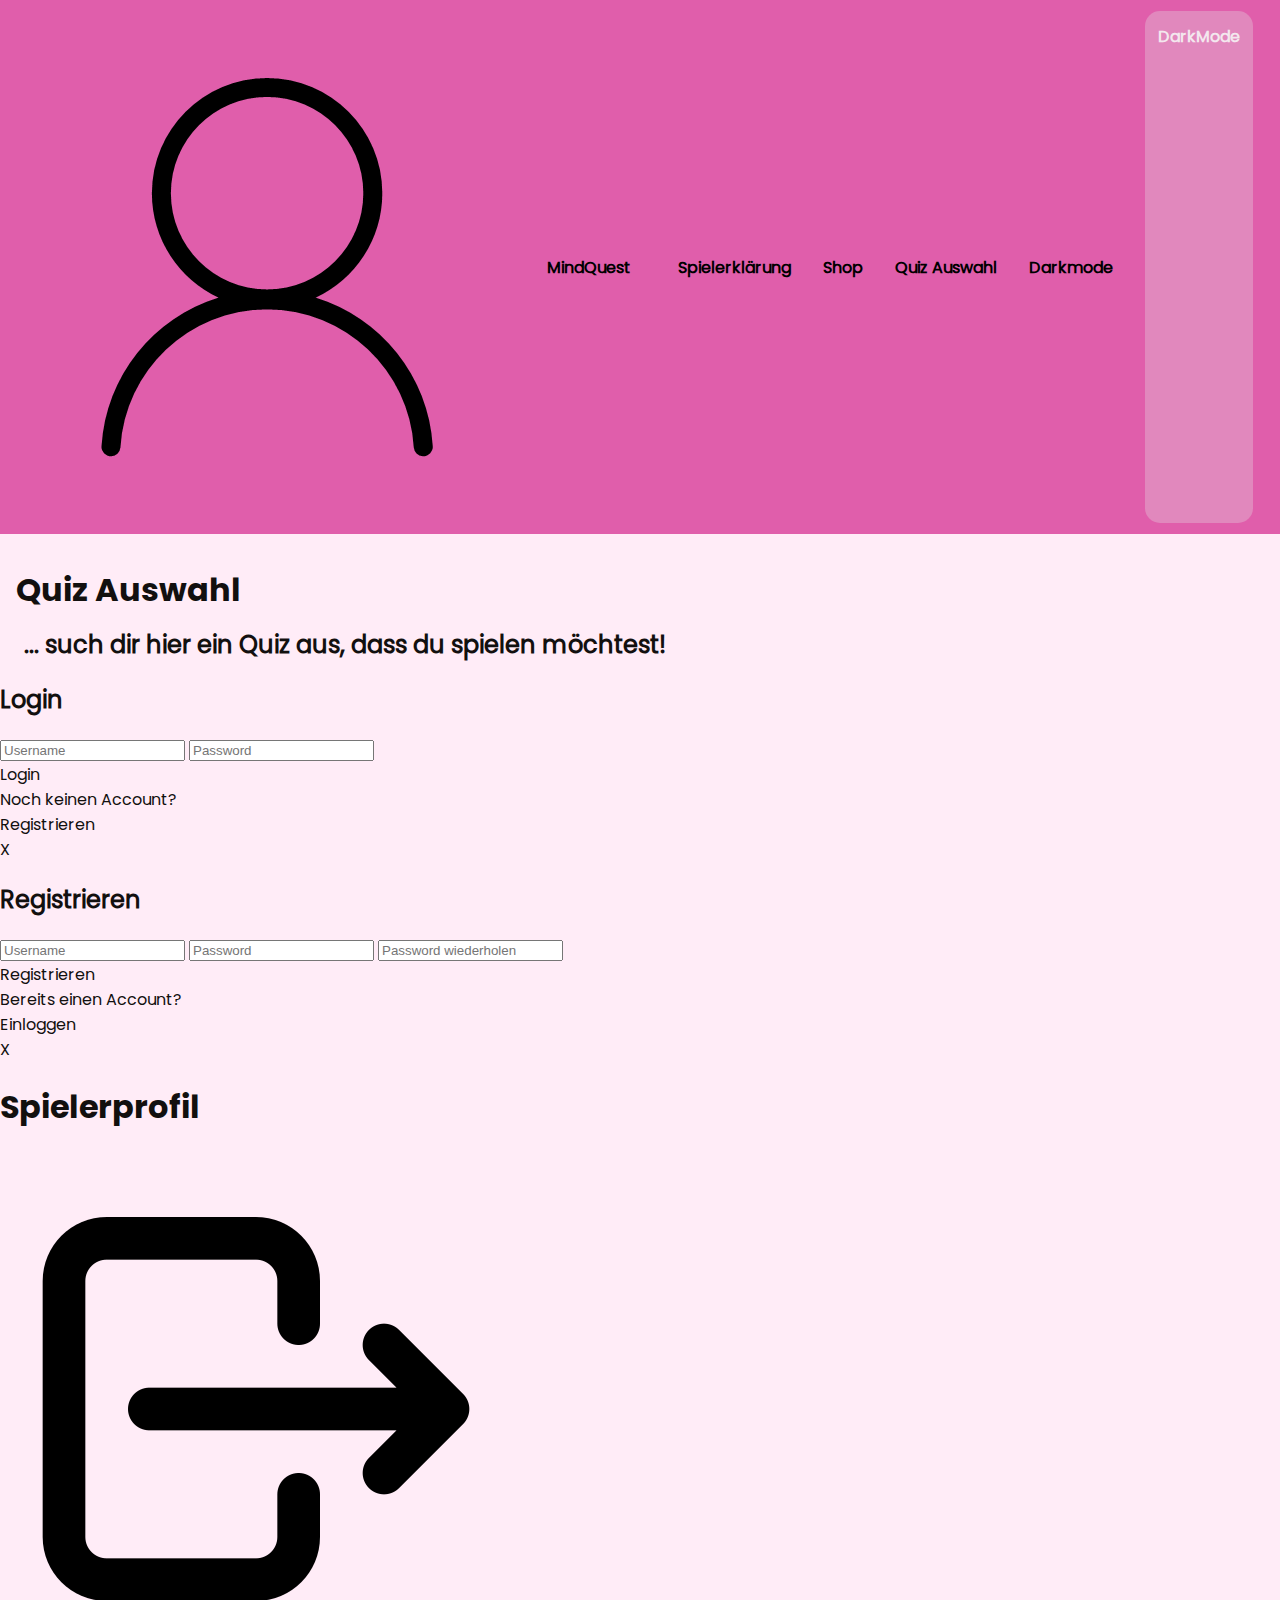
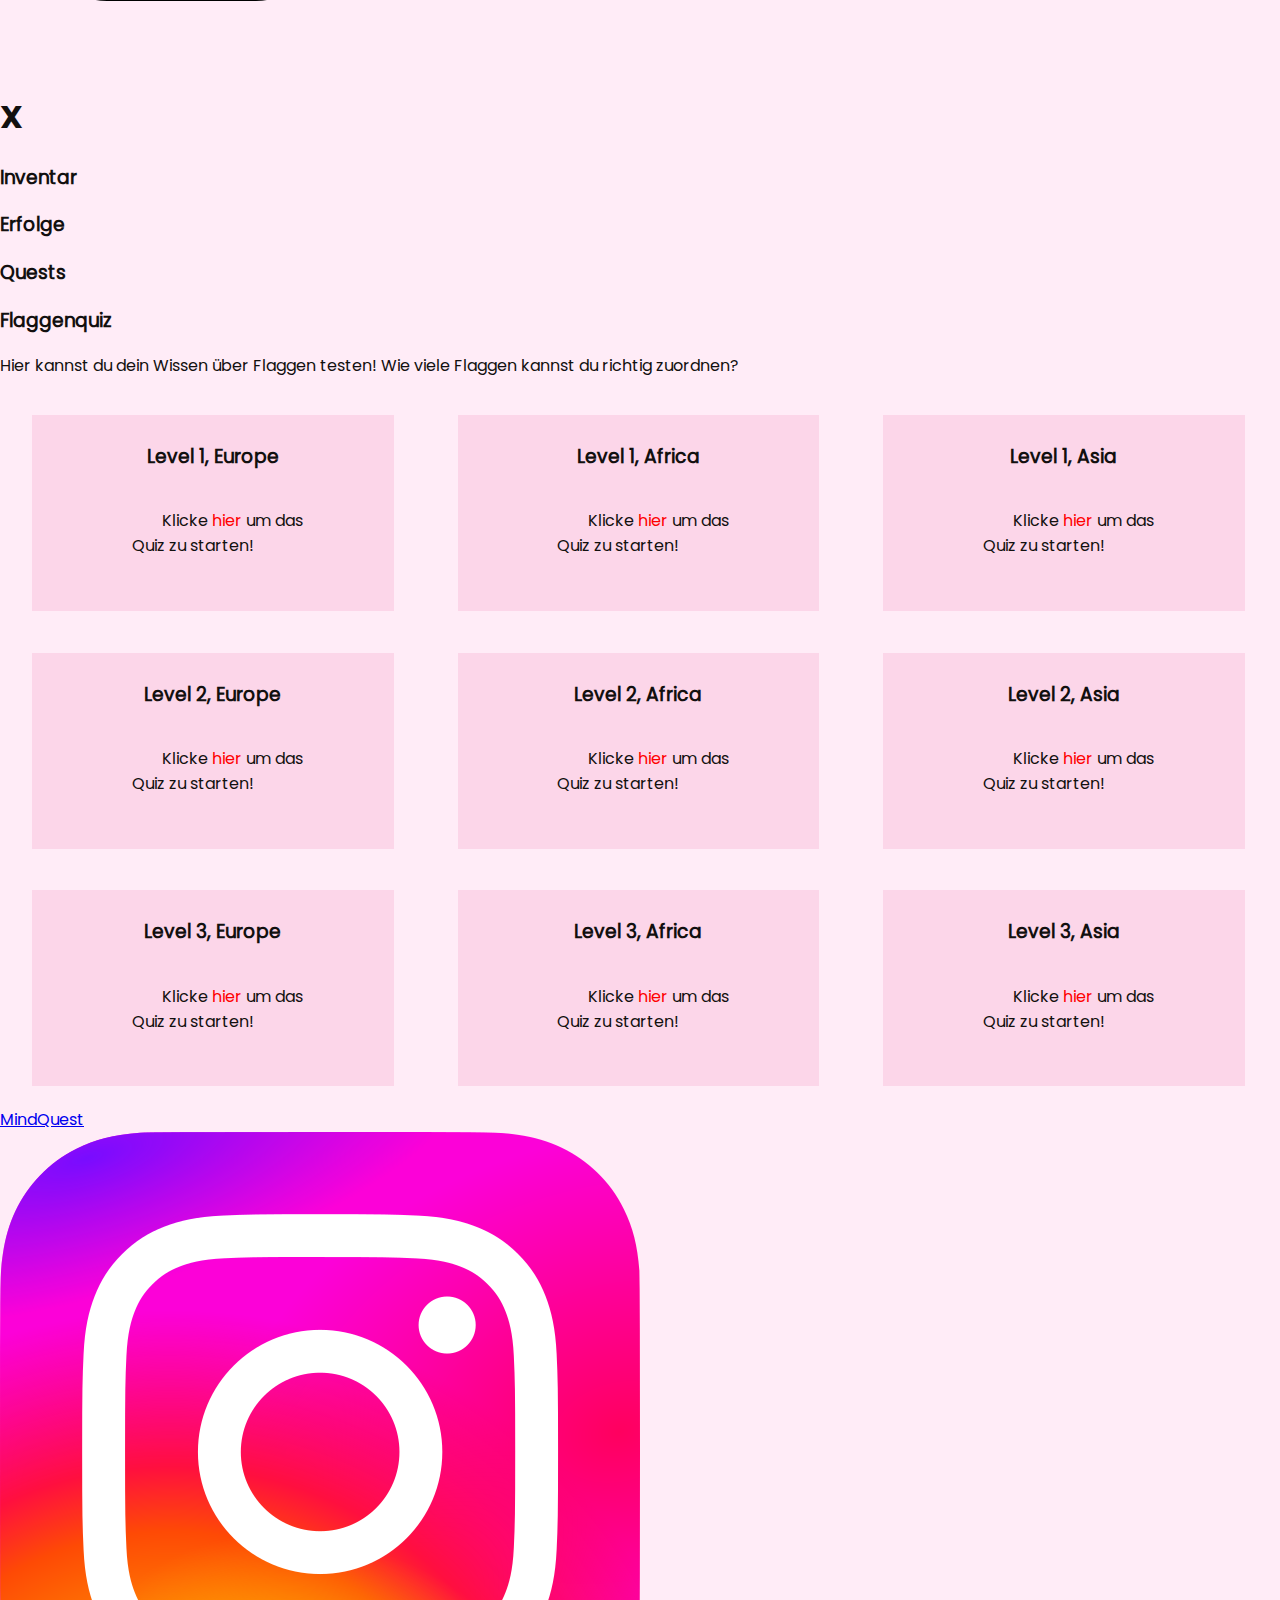
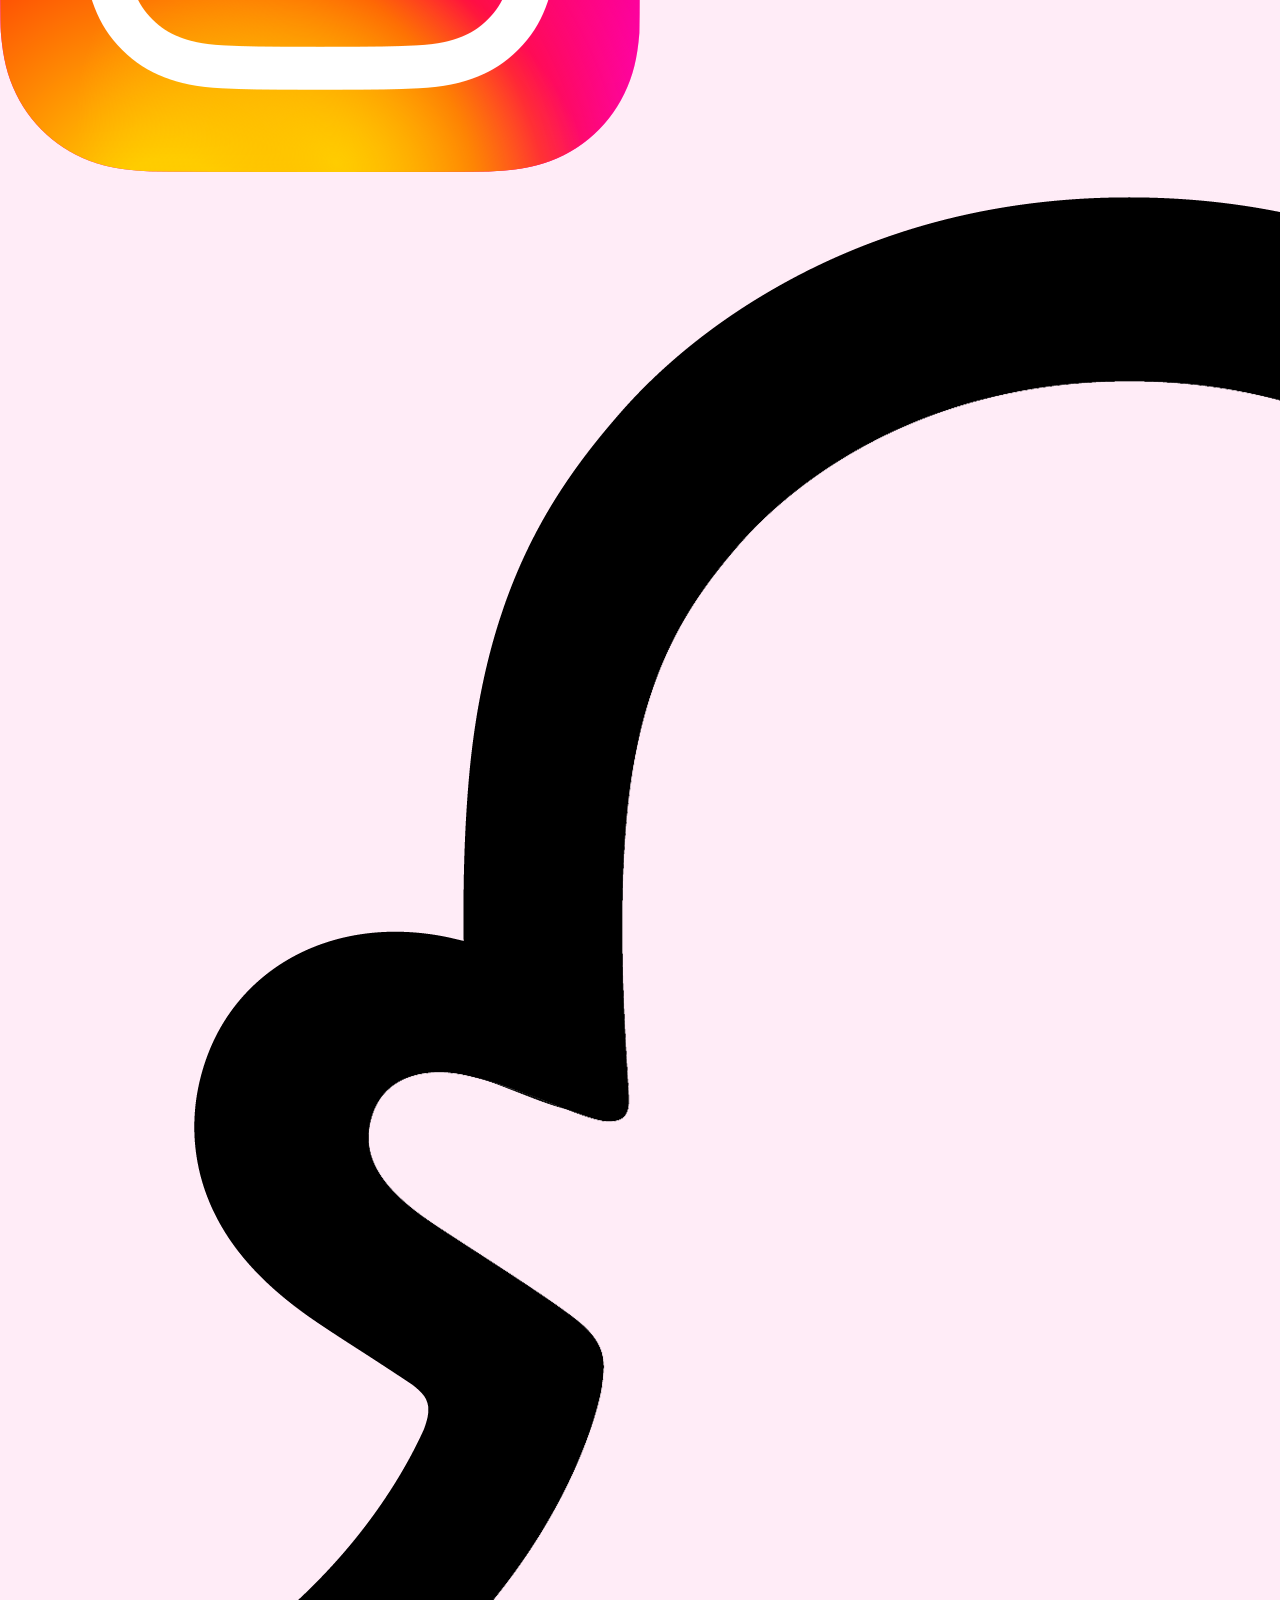
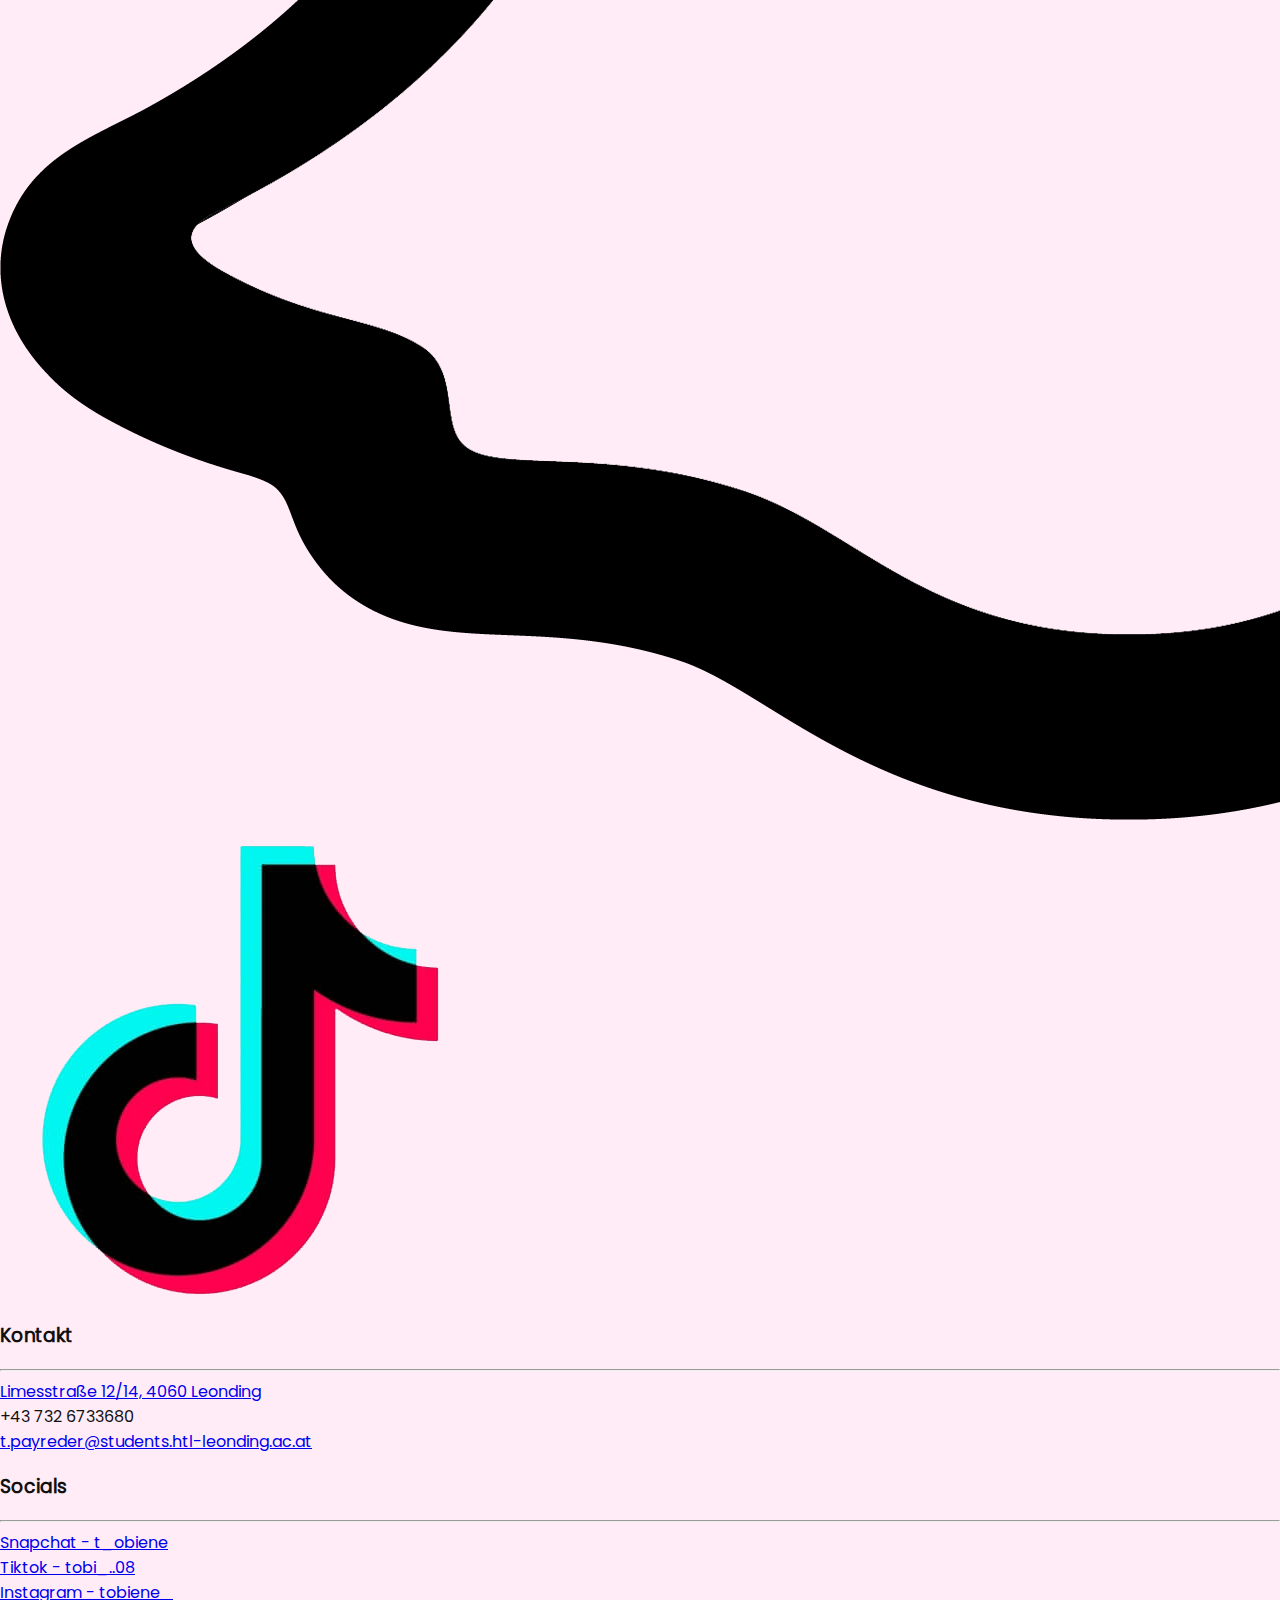
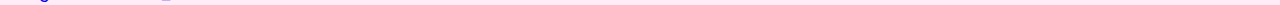
<file: project/pages/quiz.html>
<!DOCTYPE html>
<html lang="en">

<head>
    <meta charset="UTF-8">
    <meta name="viewport" content="width=device-width, initial-scale=1.0">
    <title>Quiz</title>
    <link rel="stylesheet" href="../style/style.css">
    <link rel="stylesheet" href="../style/quiz.css">

    <!-- Import Data -->

    <script src="../data/playerData.js" defer></script>
    <script src="../data/mustHaveData.js" defer></script>
    <script src="../data/gameExplanationData.js" defer></script>

    <!-- Import Script -->

    <script src="../script/RegisterLogin.js" defer></script>
    <script src="../script/Quiz.js" defer></script>

</head>

<body>
    <nav></nav>
    <h1 class="headQuiz">Quiz Auswahl</h1>
    <h2 class="unterHead">... such dir hier ein Quiz aus, dass du spielen möchtest!</h2>
    <div id="data">
        <div id="loginWindow"></div>
        <div id="registerWindow"></div>
        <div class="playerData"></div>
        <h3>Flaggenquiz</h3>
        <p>Hier kannst du dein Wissen über Flaggen testen! Wie viele Flaggen kannst du richtig zuordnen?</p>
        <div id="flaggenQuiz">
            <div id="flagLevelOne">
                <h3>Level 1, Europe</h3>
                <div>Klicke
                <p onclick="startQuiz('flag', 'europe', 'easy')"> hier </p>um das<br>Quiz zu starten!</div>
            </div>
            <div id="flagLevelTwo">
                <h3>Level 1, Africa</h3>
                <div>Klicke
                <p onclick="startQuiz('flag', 'africa', 'easy')"> hier </p>um das<br>Quiz zu starten!</div>
            </div>
            <div id="flagLevelThree">
                <h3>Level 1, Asia</h3>
                <div>Klicke<p onclick="startQuiz('flag', 'asia', 'easy')"> hier </p>um das<br>Quiz zu starten!</div>
            </div>
            <div id="flagLevelFour">
                <h3>Level 1, America</h3>
                <div>Klicke
                <p onclick="startQuiz('flag', 'america', 'easy')"> hier </p>um das<br>Quiz zu starten!</div>
            </div>
            <div id="flagLevelFive">
                <h3>Level 1, Oceania</h3>
                <div>Klicke
                <p onclick="startQuiz('flag', 'oceania', 'easy')"> hier </p>um das<br>Quiz zu starten!</div>
            </div>
            <div id="flagLevelSix">
                <h3>Level 1, Welt</h3>
                <div>Klicke
                <p onclick="startQuiz('flag', 'all', 'easy')"> hier </p>um das<br>Quiz zu starten!</div>
            </div>
            <div id="flagLevelOne">
                <h3>Level 2, Europe</h3>
                <div>Klicke
                <p onclick="startQuiz('flag', 'europe', 'medium')"> hier </p>um das<br>Quiz zu starten!</div>
            </div>
            <div id="flagLevelTwo">
                <h3>Level 2, Africa</h3>
                <div>Klicke
                <p onclick="startQuiz('flag', 'africa', 'medium')"> hier </p>um das<br>Quiz zu starten!</div>
            </div>
            <div id="flagLevelThree">
                <h3>Level 2, Asia</h3>
                <div>Klicke
                <p onclick="startQuiz('flag', 'asia', 'medium')"> hier </p>um das<br>Quiz zu starten!</div>
            </div>
            <div id="flagLevelFour">
                <h3>Level 2, America</h3>
                <div>Klicke
                <p onclick="startQuiz('flag', 'america', 'medium')"> hier </p>um das<br>Quiz zu starten!</div>
            </div>
            <div id="flagLevelFive">
                <h3>Level 2, Oceania</h3>
                <div>Klicke
                <p onclick="startQuiz('flag', 'oceania', 'medium')"> hier </p>um das<br>Quiz zu starten!</div>
            </div>
            <div id="flagLevelSix">
                <h3>Level 2, Welt</h3>
                <div>Klicke
                <p onclick="startQuiz('flag', 'all', 'medium')"> hier </p>um das<br>Quiz zu starten!</div>
            </div>
            <div id="flagLevelOne">
                <h3>Level 3, Europe</h3>
                <div>Klicke
                <p onclick="startQuiz('flag', 'europe', 'hard')"> hier </p>um das<br>Quiz zu starten!</div>
            </div>
            <div id="flagLevelTwo">
                <h3>Level 3, Africa</h3>
                <div>Klicke
                <p onclick="startQuiz('flag', 'africa', 'hard')"> hier </p>um das<br>Quiz zu starten!</div>
            </div>
            <div id="flagLevelThree">
                <h3>Level 3, Asia</h3>
                <div>Klicke
                <p onclick="startQuiz('flag', 'asia', 'hard')"> hier </p>um das<br>Quiz zu starten!</div>
            </div>
            <div id="flagLevelFour">
                <h3>Level 3, America</h3>
                <div>Klicke
                <p onclick="startQuiz('flag', 'america', 'hard')"> hier </p>um das<br>Quiz zu starten!</div>
            </div>
            <div id="flagLevelFive">
                <h3>Level 3, Oceania</h3>
                <div>Klicke
                <p onclick="startQuiz('flag', 'oceania', 'hard')"> hier </p>um das<br>Quiz zu starten!</div>
            </div>
            <div id="flagLevelSix">
                <h3>Level 3, Welt</h3>
                <div>Klicke
                <p onclick="startQuiz('flag', 'all', 'hard')"> hier </p>um das<br>Quiz zu starten!</div>
            </div>
        </div>
        <footer></footer>
</body>

</html>
</file>
<file: project/style/style.css>
@font-face {
    font-family: 'Poppins';
    src: url('../fonts/Poppins/Poppins-Regular.ttf');
}

@font-face {
    font-family: 'PoppinsExtraBold';
    src: url('../fonts/Poppins/Poppins-Bold.ttf');
    font-weight: bold;
}

body {
    margin: 0;
    padding: 0;
    font-family: Poppins;

}

.DarkWhiteMode {
    cursor: pointer;
    user-select: none;
    background-color: #e188bd;
    border-radius: 15px;
    padding: 0.8rem;
    color: #f3e7ee;
}

nav {
    position: sticky;
    top: 0;
    left: 0;
    right: 0;
    background-color: #e05eab;
    margin: 0;
    padding: 0;
    display: flex;
    justify-content: space-between;
    font-weight: bolder;
}

nav div {
    padding: 0.7rem;
}

.nav {
    width: 100%;
    display: flex;
    justify-content: end;
}

h1 {
    font-family: PoppinsExtraBold;
}

.nav a {
    margin: 0 1rem;
    text-decoration: none;
    color: #000;
    display: flex;
    align-items: center;
}

.nav div{
    margin: 0 1rem;
}

.logo {
    display: flex;
    align-items: center;

}

.logo a {
    color: black;
    text-decoration: none;
    padding-left: 1.5rem;
}

body {
    background-color: #ffecf7;

    color: #12100f;
    scrollbar-width:thin;
}

.grid {
    display: grid;
    grid-template-columns: 1fr 1fr 1fr;
    gap: 1rem;
    column-gap: 4rem;
    padding: 1rem;
}

.grid img {
    width: 100%;
    margin-left: auto;
    margin-right: auto;
}
.body {
    margin: 2%;
}

.gridText {
    color: grey;
}

.flex {
    display: flex;
    flex-direction: column;
    gap: 1.5rem;
}
</file>
<file: project/style/quiz.css>
#flaggenQuiz {
    display: grid;
    grid-template-columns: repeat(6, 1fr);
    text-align: center;
    overflow-x: scroll;
}

#flaggenQuiz::-webkit-scrollbar {
    display: none;
}

#flaggenQuiz div {
    background-color: var(--secondary-color);
    border-radius: var(--border-radius);
    margin: 1.3em 2em;
    padding: 0.5em;
    min-width: 27vw;
    min-height: 20vh;
}


#flaggenQuiz h3 {
    margin-bottom: 2em;
}

#flaggenQuiz div p {color: red;}

#flaggenQuiz p, #flaggenQuiz div {
    display: inline;
}

.headQuiz {
    font-size: 2em;
    margin: 1em 0.5em 0.4em 0.5em;

}

.unterHead {
    font-size: 1.5em;
    margin: 0 1em;
}
</file>
